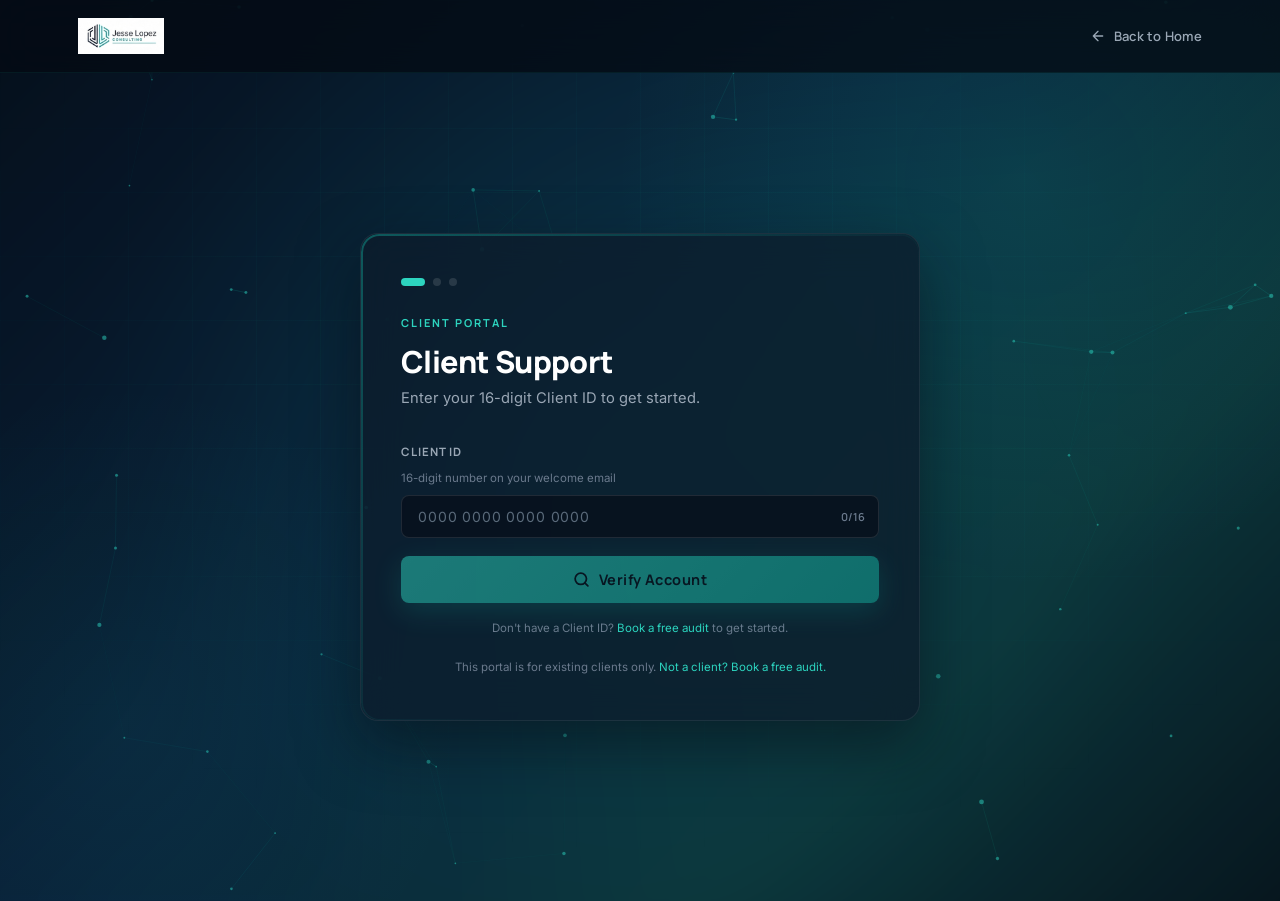
<file: support.html>
<!DOCTYPE html>
<html lang="en">
<head>
<meta charset="UTF-8">
<meta name="viewport" content="width=device-width, initial-scale=1.0">
<title>Client Support — Jesse Lopez Consulting</title>
<meta name="description" content="Client support portal for Jesse Lopez Consulting. Billing inquiries and technical support.">
<link rel="icon" type="image/png" href="/FavIconBlue.png">
<link rel="preconnect" href="https://fonts.googleapis.com">
<link rel="preconnect" href="https://fonts.gstatic.com" crossorigin>
<link href="https://fonts.googleapis.com/css2?family=Manrope:wght@400;500;600;700;800&family=Inter:wght@400;500;600&display=swap" rel="stylesheet">
<style>
:root {
  --navy-900: #050B14;
  --navy-800: #091220;
  --navy-700: #0D1B2A;
  --navy-600: #132236;
  --teal-400: #2DD4BF;
  --teal-500: #14B8A6;
  --teal-600: #0F8A7E;
  --red-400: #F87171;
  --red-dark: rgba(248,113,113,.12);
  --fg-1: #E8EDF3;
  --fg-2: #9AA7B5;
  --fg-3: #5A6A7A;
  --slate: #6B7A8D;
  --r-md: 12px;
  --r-lg: 18px;
  --r-sm: 8px;
  --font-display: 'Manrope', sans-serif;
  --font-body: 'Inter', sans-serif;
  --ease-out: cubic-bezier(.16,1,.3,1);
  --shadow-teal: 0 8px 28px rgba(20,184,166,.35);
  --shadow-lg: 0 24px 60px rgba(5,11,20,.5);
  --card-dark: rgba(13,27,42,.72);
  --card-dark-border: rgba(255,255,255,.07);
}

* { margin: 0; padding: 0; box-sizing: border-box; }
html { scroll-behavior: smooth; }
body {
  font-family: var(--font-body);
  background: var(--navy-900);
  color: var(--fg-1);
  font-size: 16px;
  line-height: 1.7;
  overflow-x: hidden;
  min-height: 100vh;
}
a { text-decoration: none; color: inherit; }
img { display: block; max-width: 100%; }

/* ---- NAV ---- */
.nav {
  position: sticky; top: 0; z-index: 100;
  backdrop-filter: blur(20px); -webkit-backdrop-filter: blur(20px);
  background: rgba(5,11,20,.78);
  border-bottom: 1px solid rgba(20,184,166,.09);
}
.nav-inner {
  max-width: 1180px; margin: 0 auto; padding: 0 28px;
  display: flex; align-items: center; justify-content: space-between; height: 72px;
}
.nav-logo { height: 36px; width: auto; }
.nav-back {
  display: inline-flex; align-items: center; gap: 8px;
  font-family: var(--font-display); font-size: 13px; font-weight: 600;
  color: var(--fg-2); letter-spacing: .02em; transition: color .2s;
}
.nav-back:hover { color: var(--teal-400); }
.nav-back svg { width: 16px; height: 16px; }

/* ---- BACKGROUND ---- */
.page-bg { position: fixed; inset: 0; z-index: 0; pointer-events: none; }
.bg-breathe {
  position: absolute; inset: -10%;
  background:
    radial-gradient(900px circle at 50% 50%, rgba(15,138,126,.22), transparent 60%),
    linear-gradient(135deg, #050B14, #0A2540 45%, #0E3B40 70%, #050B14);
  filter: blur(40px); animation: breathe 9s ease-in-out infinite alternate; opacity: .9;
}
.bg-glow {
  position: absolute; inset: 0;
  background:
    radial-gradient(680px circle at 80% 20%, rgba(20,184,166,.14), transparent 60%),
    radial-gradient(560px circle at 10% 80%, rgba(20,184,166,.07), transparent 60%);
  animation: drift 16s ease-in-out infinite alternate;
}
.bg-grid {
  position: absolute; inset: 0;
  background-image: linear-gradient(rgba(20,184,166,.04) 1px, transparent 1px),
    linear-gradient(90deg, rgba(20,184,166,.04) 1px, transparent 1px);
  background-size: 64px 64px;
  mask-image: radial-gradient(ellipse 80% 70% at 50% 40%, #000 30%, transparent 80%);
  -webkit-mask-image: radial-gradient(ellipse 80% 70% at 50% 40%, #000 30%, transparent 80%);
}
canvas.particles-canvas { position: absolute; inset: 0; width: 100%; height: 100%; }

@keyframes breathe {
  0%   { transform: scale(1) translate(0,0); filter: blur(38px) hue-rotate(0deg); }
  50%  { transform: scale(1.06) translate(-1.2%,.8%); filter: blur(48px) hue-rotate(-6deg); }
  100% { transform: scale(1.03) translate(1%,-1%); filter: blur(42px) hue-rotate(4deg); }
}
@keyframes drift {
  0%   { transform: translate3d(0,0,0) scale(1); }
  100% { transform: translate3d(-2%,1.5%,0) scale(1.06); }
}

/* ---- PAGE LAYOUT ---- */
.page-wrap {
  position: relative; z-index: 2;
  min-height: calc(100vh - 72px);
  display: flex; align-items: center; justify-content: center;
  padding: 60px 28px 80px;
}

/* ---- CARD ---- */
.support-card {
  width: 100%; max-width: 560px;
  background: var(--card-dark);
  border: 1px solid var(--card-dark-border);
  border-radius: var(--r-lg);
  padding: 44px 40px;
  backdrop-filter: blur(20px); -webkit-backdrop-filter: blur(20px);
  box-shadow: var(--shadow-lg);
  position: relative;
}
.support-card::before {
  content: ''; position: absolute; inset: 0;
  border-radius: var(--r-lg); padding: 1.5px;
  background: linear-gradient(135deg, rgba(20,184,166,.4), transparent 60%);
  -webkit-mask: linear-gradient(#fff 0 0) content-box, linear-gradient(#fff 0 0);
  -webkit-mask-composite: xor; mask-composite: exclude; pointer-events: none;
}

.card-eyebrow {
  font-family: var(--font-display); font-size: 11px; font-weight: 700;
  letter-spacing: .18em; text-transform: uppercase; color: var(--teal-400);
  margin-bottom: 12px; display: block;
}
.card-title {
  font-family: var(--font-display); font-weight: 800;
  font-size: clamp(1.5rem, 2.8vw, 1.9rem);
  color: #fff; line-height: 1.12; letter-spacing: -.02em; margin-bottom: 8px;
}
.card-sub {
  font-size: .92rem; color: var(--fg-2); margin-bottom: 32px; line-height: 1.6;
}

/* ---- STEP 1: ACCOUNT LOOKUP ---- */
.step { display: none; }
.step.active { display: block; }

.field { display: flex; flex-direction: column; gap: 7px; margin-bottom: 18px; }
.field label {
  font-family: var(--font-display); font-size: 11.5px; font-weight: 700;
  letter-spacing: .08em; text-transform: uppercase; color: var(--fg-2);
}
.field-hint { font-size: 11.5px; color: var(--slate); }
.input-wrap { position: relative; }
.input-wrap input {
  width: 100%; background: rgba(5,11,20,.6);
  border: 1px solid rgba(255,255,255,.1);
  border-radius: var(--r-sm); padding: 13px 48px 13px 16px;
  font-family: var(--font-display); font-size: 16px; font-weight: 600;
  color: #fff; outline: none; letter-spacing: .12em;
  transition: border-color .18s, box-shadow .18s;
}
.input-wrap input::placeholder { color: var(--fg-3); letter-spacing: .06em; font-weight: 400; }
.input-wrap input:focus {
  border-color: var(--teal-500);
  box-shadow: 0 0 0 3px rgba(20,184,166,.18);
}
.input-wrap .char-count {
  position: absolute; right: 14px; top: 50%; transform: translateY(-50%);
  font-family: var(--font-display); font-size: 11px; font-weight: 600;
  color: var(--slate);
}
.input-wrap.valid input { border-color: var(--teal-500); }
.input-wrap.valid .char-count { color: var(--teal-400); }

/* Error alert */
.alert-error {
  display: none; align-items: center; gap: 10px;
  background: var(--red-dark); border: 1px solid rgba(248,113,113,.3);
  border-radius: var(--r-sm); padding: 12px 16px; margin-bottom: 16px;
  font-size: 13px; color: var(--red-400);
}
.alert-error.show { display: flex; }
.alert-error svg { width: 16px; height: 16px; flex-shrink: 0; }

/* Client found banner */
.client-banner {
  display: none; align-items: center; gap: 12px;
  background: rgba(20,184,166,.08); border: 1px solid rgba(20,184,166,.25);
  border-radius: var(--r-sm); padding: 14px 16px; margin-bottom: 20px;
}
.client-banner.show { display: flex; }
.client-banner .cb-ico {
  width: 36px; height: 36px; border-radius: 50%;
  background: rgba(20,184,166,.14); color: var(--teal-400);
  display: flex; align-items: center; justify-content: center; flex-shrink: 0;
}
.client-banner .cb-ico svg { width: 18px; height: 18px; }
.client-banner .cb-name {
  font-family: var(--font-display); font-weight: 700; font-size: 14px; color: #fff;
}
.client-banner .cb-id { font-size: 11.5px; color: var(--fg-2); margin-top: 1px; }

/* ---- STEP 2: SUPPORT TYPE SELECT ---- */
.type-grid { display: grid; grid-template-columns: 1fr 1fr; gap: 14px; margin-bottom: 22px; }
.type-card {
  background: rgba(255,255,255,.03); border: 1.5px solid rgba(255,255,255,.08);
  border-radius: var(--r-md); padding: 22px 18px; text-align: center; cursor: pointer;
  transition: border-color .2s, background .2s, transform .18s;
}
.type-card:hover { border-color: rgba(20,184,166,.35); background: rgba(20,184,166,.05); transform: translateY(-2px); }
.type-card.selected { border-color: var(--teal-500); background: rgba(20,184,166,.1); }
.type-card .tc-ico {
  width: 44px; height: 44px; border-radius: 12px;
  background: rgba(20,184,166,.1); color: var(--teal-400);
  display: flex; align-items: center; justify-content: center; margin: 0 auto 12px;
}
.type-card .tc-ico svg { width: 22px; height: 22px; }
.type-card .tc-title {
  font-family: var(--font-display); font-weight: 700; font-size: 14px;
  color: #fff; margin-bottom: 4px;
}
.type-card .tc-desc { font-size: 11.5px; color: var(--fg-2); line-height: 1.5; }

/* ---- STEP 3: SUPPORT FORM ---- */
.field select,
.field textarea,
.field input[type="text"],
.field input[type="email"] {
  width: 100%; background: rgba(5,11,20,.6);
  border: 1px solid rgba(255,255,255,.1);
  border-radius: var(--r-sm); padding: 12px 16px;
  font-family: var(--font-body); font-size: 14px; color: #fff; outline: none;
  transition: border-color .18s, box-shadow .18s;
}
.field select { 
  -webkit-appearance: none; appearance: none;
  background-image: url("data:image/svg+xml,%3Csvg xmlns='http://www.w3.org/2000/svg' width='16' height='16' viewBox='0 0 24 24' fill='none' stroke='%236B7A8D' stroke-width='2'%3E%3Cpath d='M6 9l6 6 6-6'/%3E%3C/svg%3E");
  background-repeat: no-repeat; background-position: right 14px center; cursor: pointer;
}
.field select option { background: var(--navy-700); }
.field input:focus, .field select:focus, .field textarea:focus {
  border-color: var(--teal-500); box-shadow: 0 0 0 3px rgba(20,184,166,.18);
}
.field input::placeholder, .field textarea::placeholder { color: var(--fg-3); }
.field textarea { resize: vertical; min-height: 100px; }

/* ---- BUTTONS ---- */
.btn-primary {
  display: flex; align-items: center; justify-content: center; gap: 9px;
  width: 100%; padding: 14px 24px;
  background: linear-gradient(135deg, var(--teal-400), var(--teal-500));
  color: var(--navy-900); border: none; border-radius: var(--r-sm);
  font-family: var(--font-display); font-weight: 700; font-size: 14.5px;
  letter-spacing: .03em; cursor: pointer;
  box-shadow: var(--shadow-teal);
  transition: transform .18s var(--ease-out), filter .18s, box-shadow .18s;
  position: relative; overflow: hidden;
}
.btn-primary:hover { transform: translateY(-2px); filter: brightness(1.07); }
.btn-primary:disabled { opacity: .5; cursor: not-allowed; transform: none; }
.btn-primary::after {
  content: ''; position: absolute; top: 0; left: -120%; width: 70%; height: 100%;
  background: linear-gradient(100deg, transparent, rgba(255,255,255,.4), transparent);
  transform: skewX(-18deg); animation: shimmer 3.6s ease-in-out infinite;
}
@keyframes shimmer { 0%,60% { left: -120%; } 100% { left: 160%; } }
.btn-primary svg { width: 17px; height: 17px; flex-shrink: 0; }

.btn-ghost {
  display: flex; align-items: center; justify-content: center; gap: 8px;
  width: 100%; padding: 13px 24px; margin-top: 10px;
  background: transparent; border: 1.5px solid rgba(20,184,166,.3);
  color: var(--teal-400); border-radius: var(--r-sm);
  font-family: var(--font-display); font-weight: 600; font-size: 14px;
  cursor: pointer; transition: background .18s, border-color .18s;
}
.btn-ghost:hover { background: rgba(20,184,166,.08); border-color: var(--teal-400); }
.btn-ghost svg { width: 16px; height: 16px; }

/* ---- PROGRESS DOTS ---- */
.progress {
  display: flex; align-items: center; gap: 8px; margin-bottom: 28px;
}
.progress .dot {
  width: 8px; height: 8px; border-radius: 50%;
  background: rgba(255,255,255,.12); transition: background .3s, width .3s;
}
.progress .dot.active { background: var(--teal-400); width: 24px; border-radius: 4px; }
.progress .dot.done { background: var(--teal-600); }

/* ---- SUCCESS ---- */
.success-state {
  display: none; text-align: center; padding: 20px 0;
}
.success-state .check {
  width: 64px; height: 64px; border-radius: 50%;
  background: rgba(20,184,166,.14); border: 1.5px solid var(--teal-500);
  display: flex; align-items: center; justify-content: center;
  margin: 0 auto 20px; color: var(--teal-400);
}
.success-state .check svg { width: 30px; height: 30px; }
.success-state h3 {
  font-family: var(--font-display); font-weight: 800; font-size: 1.4rem;
  color: #fff; margin-bottom: 10px;
}
.success-state p { color: var(--fg-2); font-size: .96rem; line-height: 1.7; }
.ticket-ref {
  display: inline-block; margin-top: 16px;
  background: rgba(20,184,166,.1); border: 1px solid rgba(20,184,166,.25);
  border-radius: var(--r-sm); padding: 8px 16px;
  font-family: var(--font-display); font-size: 13px; font-weight: 600;
  color: var(--teal-400); letter-spacing: .06em;
}

/* ---- DISCLAIMER ---- */
.card-note {
  margin-top: 20px; text-align: center;
  font-size: 11.5px; color: var(--slate); line-height: 1.6;
}
.card-note a { color: var(--teal-400); }

@media (max-width: 560px) {
  .support-card { padding: 30px 22px; }
  .type-grid { grid-template-columns: 1fr; }
}
</style>
</head>
<body>

<nav class="nav">
  <div class="nav-inner">
    <a href="/index.html">
      <img class="nav-logo" src="/Primary_lockup_white.png" alt="Jesse Lopez Consulting" />
    </a>
    <a href="/index.html" class="nav-back">
      <svg xmlns="http://www.w3.org/2000/svg" viewBox="0 0 24 24" fill="none" stroke="currentColor" stroke-width="2" stroke-linecap="round" stroke-linejoin="round"><path d="M19 12H5M12 5l-7 7 7 7"/></svg>
      Back to Home
    </a>
  </div>
</nav>

<div class="page-bg">
  <div class="bg-breathe"></div>
  <div class="bg-glow"></div>
  <div class="bg-grid"></div>
  <canvas class="particles-canvas" id="particles"></canvas>
</div>

<div class="page-wrap">
  <div class="support-card" id="support-card">

    <!-- Progress indicator -->
    <div class="progress" id="progress">
      <div class="dot active" data-step="1"></div>
      <div class="dot" data-step="2"></div>
      <div class="dot" data-step="3"></div>
    </div>

    <span class="card-eyebrow">Client Portal</span>
    <h1 class="card-title" id="card-title">Client Support</h1>
    <p class="card-sub" id="card-sub">Enter your 16-digit Client ID to get started.</p>

    <!-- ===== STEP 1: ACCOUNT LOOKUP ===== -->
    <div class="step active" id="step-1">

      <div class="alert-error" id="error-notfound">
        <svg xmlns="http://www.w3.org/2000/svg" viewBox="0 0 24 24" fill="none" stroke="currentColor" stroke-width="2"><circle cx="12" cy="12" r="10"/><line x1="12" y1="8" x2="12" y2="12"/><line x1="12" y1="16" x2="12.01" y2="16"/></svg>
        Client ID not found. Please check the number and try again.
      </div>

      <div class="field">
        <label for="client-id">Client ID</label>
        <span class="field-hint">16-digit number on your welcome email</span>
        <div class="input-wrap" id="id-wrap">
          <input
            type="text"
            id="client-id"
            name="client_id"
            placeholder="0000 0000 0000 0000"
            maxlength="19"
            autocomplete="off"
            inputmode="numeric"
          />
          <span class="char-count" id="char-count">0/16</span>
        </div>
      </div>

      <button class="btn-primary" id="btn-lookup" onclick="lookupClient()" disabled>
        <svg xmlns="http://www.w3.org/2000/svg" viewBox="0 0 24 24" fill="none" stroke="currentColor" stroke-width="2.5" stroke-linecap="round" stroke-linejoin="round"><circle cx="11" cy="11" r="8"/><line x1="21" y1="21" x2="16.65" y2="16.65"/></svg>
        Verify Account
      </button>

      <p class="card-note" style="margin-top:16px">
        Don't have a Client ID? <a href="/audit.html">Book a free audit</a> to get started.
      </p>
    </div>

    <!-- ===== STEP 2: SUPPORT TYPE ===== -->
    <div class="step" id="step-2">

      <div class="client-banner show" id="client-banner">
        <div class="cb-ico">
          <svg xmlns="http://www.w3.org/2000/svg" viewBox="0 0 24 24" fill="none" stroke="currentColor" stroke-width="2"><path d="M20 21v-2a4 4 0 0 0-4-4H8a4 4 0 0 0-4 4v2"/><circle cx="12" cy="7" r="4"/></svg>
        </div>
        <div>
          <div class="cb-name" id="banner-name">— </div>
          <div class="cb-id" id="banner-id">Client ID verified</div>
        </div>
      </div>

      <div class="type-grid">
        <div class="type-card" onclick="selectType('billing')" id="type-billing">
          <div class="tc-ico">
            <svg xmlns="http://www.w3.org/2000/svg" viewBox="0 0 24 24" fill="none" stroke="currentColor" stroke-width="2"><rect x="1" y="4" width="22" height="16" rx="2" ry="2"/><line x1="1" y1="10" x2="23" y2="10"/></svg>
          </div>
          <div class="tc-title">Billing Inquiry</div>
          <div class="tc-desc">Invoice questions, payment issues, subscription changes</div>
        </div>
        <div class="type-card" onclick="selectType('support')" id="type-support">
          <div class="tc-ico">
            <svg xmlns="http://www.w3.org/2000/svg" viewBox="0 0 24 24" fill="none" stroke="currentColor" stroke-width="2"><path d="M21 15a2 2 0 0 1-2 2H7l-4 4V5a2 2 0 0 1 2-2h14a2 2 0 0 1 2 2z"/></svg>
          </div>
          <div class="tc-title">Tech Support</div>
          <div class="tc-desc">System issues, workflow bugs, access problems</div>
        </div>
      </div>

      <button class="btn-primary" id="btn-continue-type" onclick="goToStep3()" disabled>
        Continue
        <svg xmlns="http://www.w3.org/2000/svg" viewBox="0 0 24 24" fill="none" stroke="currentColor" stroke-width="2.5" stroke-linecap="round" stroke-linejoin="round"><line x1="5" y1="12" x2="19" y2="12"/><polyline points="12 5 19 12 12 19"/></svg>
      </button>
      <button class="btn-ghost" onclick="goToStep(1)">
        <svg xmlns="http://www.w3.org/2000/svg" viewBox="0 0 24 24" fill="none" stroke="currentColor" stroke-width="2"><path d="M19 12H5M12 5l-7 7 7 7"/></svg>
        Back
      </button>
    </div>

    <!-- ===== STEP 3: SUBMIT TICKET ===== -->
    <div class="step" id="step-3">
      <form id="support-form" action="https://formspree.io/f/mnjrwoay" method="POST" onsubmit="handleSubmit(event)">

        <input type="hidden" id="form-client-id" name="client_id" />
        <input type="hidden" id="form-support-type" name="support_type" />
        <input type="hidden" name="_gotcha" />

        <div class="field">
          <label for="contact-email">Your Email *</label>
          <input type="email" id="contact-email" name="email" placeholder="you@yourpractice.com" required />
        </div>

        <div class="field" id="billing-field" style="display:none">
          <label for="invoice-ref">Invoice / Reference # (if applicable)</label>
          <input type="text" id="invoice-ref" name="invoice_ref" placeholder="INV-00000" />
        </div>

        <div class="field">
          <label for="subject">Subject *</label>
          <input type="text" id="subject" name="subject" placeholder="Brief description of your issue" required />
        </div>

        <div class="field">
          <label for="message">Details *</label>
          <textarea id="message" name="message" placeholder="Describe the issue in detail. Include any error messages, steps to reproduce, or relevant dates." required></textarea>
        </div>

        <div class="field" id="priority-field" style="display:none">
          <label for="priority">Priority</label>
          <select id="priority" name="priority">
            <option value="normal">Normal — response within 24 hrs</option>
            <option value="high">High — system down or blocking work</option>
            <option value="urgent">Urgent — business critical</option>
          </select>
        </div>

        <input type="hidden" name="_gotcha" style="display:none" />

        <button type="submit" class="btn-primary" id="btn-submit">
          <svg xmlns="http://www.w3.org/2000/svg" viewBox="0 0 24 24" fill="none" stroke="currentColor" stroke-width="2.5" stroke-linecap="round" stroke-linejoin="round"><line x1="22" y1="2" x2="11" y2="13"/><polygon points="22 2 15 22 11 13 2 9 22 2"/></svg>
          Submit Ticket
        </button>
        <button type="button" class="btn-ghost" onclick="goToStep(2)">
          <svg xmlns="http://www.w3.org/2000/svg" viewBox="0 0 24 24" fill="none" stroke="currentColor" stroke-width="2"><path d="M19 12H5M12 5l-7 7 7 7"/></svg>
          Back
        </button>
      </form>
    </div>

    <!-- ===== SUCCESS STATE ===== -->
    <div class="success-state" id="success-state">
      <div class="check">
        <svg xmlns="http://www.w3.org/2000/svg" viewBox="0 0 24 24" fill="none" stroke="currentColor" stroke-width="2.5"><polyline points="20 6 9 17 4 12"/></svg>
      </div>
      <h3>Ticket Submitted</h3>
      <p>Jesse's team will review your request and respond within 24 business hours. Check your inbox for a confirmation.</p>
      <div class="ticket-ref" id="ticket-ref">REF: — </div>
      <br><br>
      <a href="/index.html" style="color: var(--teal-400); font-family: var(--font-display); font-size: 13px; font-weight: 600;">Return to Home</a>
    </div>

    <div class="card-note" id="card-note">
      This portal is for existing clients only. <a href="/audit.html">Not a client? Book a free audit.</a>
    </div>

  </div>
</div>

<script>
// ---- PARTICLES ----
(function() {
  const canvas = document.getElementById('particles');
  const ctx = canvas.getContext('2d');
  let raf, w, h, pts = [];
  const DPR = Math.min(window.devicePixelRatio || 1, 2);
  const mouse = { x: -9999, y: -9999, on: false };
  const REPEL = 130, LINK = 132;
  function resize() {
    w = window.innerWidth; h = window.innerHeight;
    canvas.width = w * DPR; canvas.height = h * DPR;
    canvas.style.width = w + 'px'; canvas.style.height = h + 'px';
    ctx.setTransform(DPR, 0, 0, DPR, 0, 0);
    const count = Math.min(72, Math.floor(w / 20));
    pts = Array.from({ length: count }, () => ({
      x: Math.random() * w, y: Math.random() * h,
      vx: (Math.random() - 0.5) * 0.26, vy: (Math.random() - 0.5) * 0.26,
      r: Math.random() * 1.7 + 0.7
    }));
  }
  function frame() {
    ctx.clearRect(0, 0, w, h);
    for (let i = 0; i < pts.length; i++) {
      const p = pts[i];
      if (mouse.on) {
        const dx = p.x - mouse.x, dy = p.y - mouse.y, d = Math.hypot(dx, dy);
        if (d < REPEL && d > 0.01) { const f = (1 - d / REPEL) * 0.85; p.vx += (dx / d) * f; p.vy += (dy / d) * f; }
      }
      p.x += p.vx; p.y += p.vy; p.vx *= 0.95; p.vy *= 0.95;
      if (Math.hypot(p.vx, p.vy) < 0.15) { p.vx += (Math.random() - 0.5) * 0.06; p.vy += (Math.random() - 0.5) * 0.06; }
      if (p.x < 0 || p.x > w) p.vx *= -1;
      if (p.y < 0 || p.y > h) p.vy *= -1;
      p.x = Math.max(0, Math.min(w, p.x)); p.y = Math.max(0, Math.min(h, p.y));
      const near = mouse.on && Math.hypot(p.x - mouse.x, p.y - mouse.y) < REPEL;
      ctx.beginPath(); ctx.arc(p.x, p.y, p.r, 0, Math.PI * 2);
      ctx.fillStyle = near ? 'rgba(45,212,191,0.95)' : 'rgba(45,212,191,0.5)'; ctx.fill();
      for (let j = i + 1; j < pts.length; j++) {
        const q = pts[j], dx = p.x - q.x, dy = p.y - q.y, d = Math.hypot(dx, dy);
        if (d < LINK) {
          ctx.beginPath(); ctx.moveTo(p.x, p.y); ctx.lineTo(q.x, q.y);
          ctx.strokeStyle = 'rgba(20,184,166,' + (0.18 * (1 - d / LINK)) + ')'; ctx.lineWidth = 1; ctx.stroke();
        }
      }
    }
    raf = requestAnimationFrame(frame);
  }
  resize(); frame();
  window.addEventListener('resize', resize);
  window.addEventListener('mousemove', (e) => { mouse.x = e.clientX; mouse.y = e.clientY; mouse.on = true; });
  window.addEventListener('mouseout', () => { mouse.on = false; mouse.x = mouse.y = -9999; });
})();

// ---- SUPPORT LOGIC ----
let currentStep = 1;
let selectedType = null;
let verifiedClient = null;

// Format client ID input as XXXX XXXX XXXX XXXX
const clientInput = document.getElementById('client-id');
clientInput.addEventListener('input', function(e) {
  let val = e.target.value.replace(/\D/g, '').slice(0, 16);
  let formatted = val.match(/.{1,4}/g)?.join(' ') || val;
  e.target.value = formatted;
  const digits = val.length;
  const countEl = document.getElementById('char-count');
  countEl.textContent = digits + '/16';
  const wrap = document.getElementById('id-wrap');
  const btn = document.getElementById('btn-lookup');
  if (digits === 16) {
    wrap.classList.add('valid');
    btn.disabled = false;
    countEl.style.color = 'var(--teal-400)';
  } else {
    wrap.classList.remove('valid');
    btn.disabled = true;
    countEl.style.color = '';
  }
  document.getElementById('error-notfound').classList.remove('show');
});

clientInput.addEventListener('keydown', function(e) {
  if (e.key === 'Enter') lookupClient();
});

// Mock client lookup — replace with real API call when backend exists
function lookupClient() {
  const raw = clientInput.value.replace(/\D/g, '');
  if (raw.length !== 16) return;

  // MOCK: Any valid 16-digit ID returns a placeholder client
  // Replace this block with a real API endpoint when ready
  const mockClients = {
    '0000000000000001': 'Demo Client',
    '1234567890123456': 'Tracy Johnson',
  };

  const found = mockClients[raw] || null;
  const errorEl = document.getElementById('error-notfound');

  if (found) {
    verifiedClient = { id: raw, name: found };
    errorEl.classList.remove('show');
    document.getElementById('banner-name').textContent = found;
    document.getElementById('banner-id').textContent = 'Client ID: ' + clientInput.value;
    document.getElementById('form-client-id').value = raw;
    goToStep(2);
  } else {
    // For now accept any 16-digit ID (placeholder — no real verification)
    // Remove the else branch below and uncomment errorEl.classList.add('show') when real verification is ready
    verifiedClient = { id: raw, name: 'Valued Client' };
    document.getElementById('banner-name').textContent = 'Client #' + clientInput.value;
    document.getElementById('banner-id').textContent = 'Client ID verified ✓';
    document.getElementById('form-client-id').value = raw;
    goToStep(2);
    // errorEl.classList.add('show');  // Uncomment when real verification added
  }
}

function selectType(type) {
  selectedType = type;
  document.getElementById('type-billing').classList.toggle('selected', type === 'billing');
  document.getElementById('type-support').classList.toggle('selected', type === 'support');
  document.getElementById('btn-continue-type').disabled = false;
  document.getElementById('form-support-type').value = type;
}

function goToStep3() {
  if (!selectedType) return;
  // Show billing-specific field if billing
  document.getElementById('billing-field').style.display = selectedType === 'billing' ? 'block' : 'none';
  document.getElementById('priority-field').style.display = selectedType === 'support' ? 'block' : 'none';
  // Update card title
  document.getElementById('card-title').textContent = selectedType === 'billing' ? 'Billing Inquiry' : 'Tech Support';
  document.getElementById('card-sub').textContent = 'Fill in the details below and we\'ll get back to you within 24 hours.';
  goToStep(3);
}

function goToStep(n) {
  currentStep = n;
  document.querySelectorAll('.step').forEach(s => s.classList.remove('active'));
  document.getElementById('step-' + n).classList.add('active');
  // Update progress dots
  document.querySelectorAll('.progress .dot').forEach((d, i) => {
    d.classList.remove('active', 'done');
    if (i + 1 < n) d.classList.add('done');
    if (i + 1 === n) d.classList.add('active');
  });
}

function handleSubmit(e) {
  e.preventDefault();
  const btn = document.getElementById('btn-submit');
  btn.disabled = true;
  btn.innerHTML = '<svg xmlns="http://www.w3.org/2000/svg" viewBox="0 0 24 24" fill="none" stroke="currentColor" stroke-width="2.5" width="17" height="17"><polyline points="20 6 9 17 4 12"/></svg> Submitting…';

  const form = document.getElementById('support-form');
  const data = new FormData(form);

  fetch(form.action, {
    method: 'POST',
    body: data,
    headers: { 'Accept': 'application/json' }
  }).then(res => {
    if (res.ok) {
      showSuccess();
    } else {
      btn.disabled = false;
      btn.innerHTML = 'Submit Ticket — try again';
    }
  }).catch(() => {
    // If Formspree ID not configured yet, still show success for demo
    showSuccess();
  });
}

function showSuccess() {
  document.querySelectorAll('.step').forEach(s => s.style.display = 'none');
  document.getElementById('progress').style.display = 'none';
  document.getElementById('card-title').textContent = 'Ticket Submitted';
  document.getElementById('card-sub').style.display = 'none';
  document.getElementById('card-note').style.display = 'none';
  const ref = 'JLC-' + Date.now().toString(36).toUpperCase().slice(-6);
  document.getElementById('ticket-ref').textContent = 'REF: ' + ref;
  document.getElementById('success-state').style.display = 'block';
}
</script>
</body>
</html>
</file>
